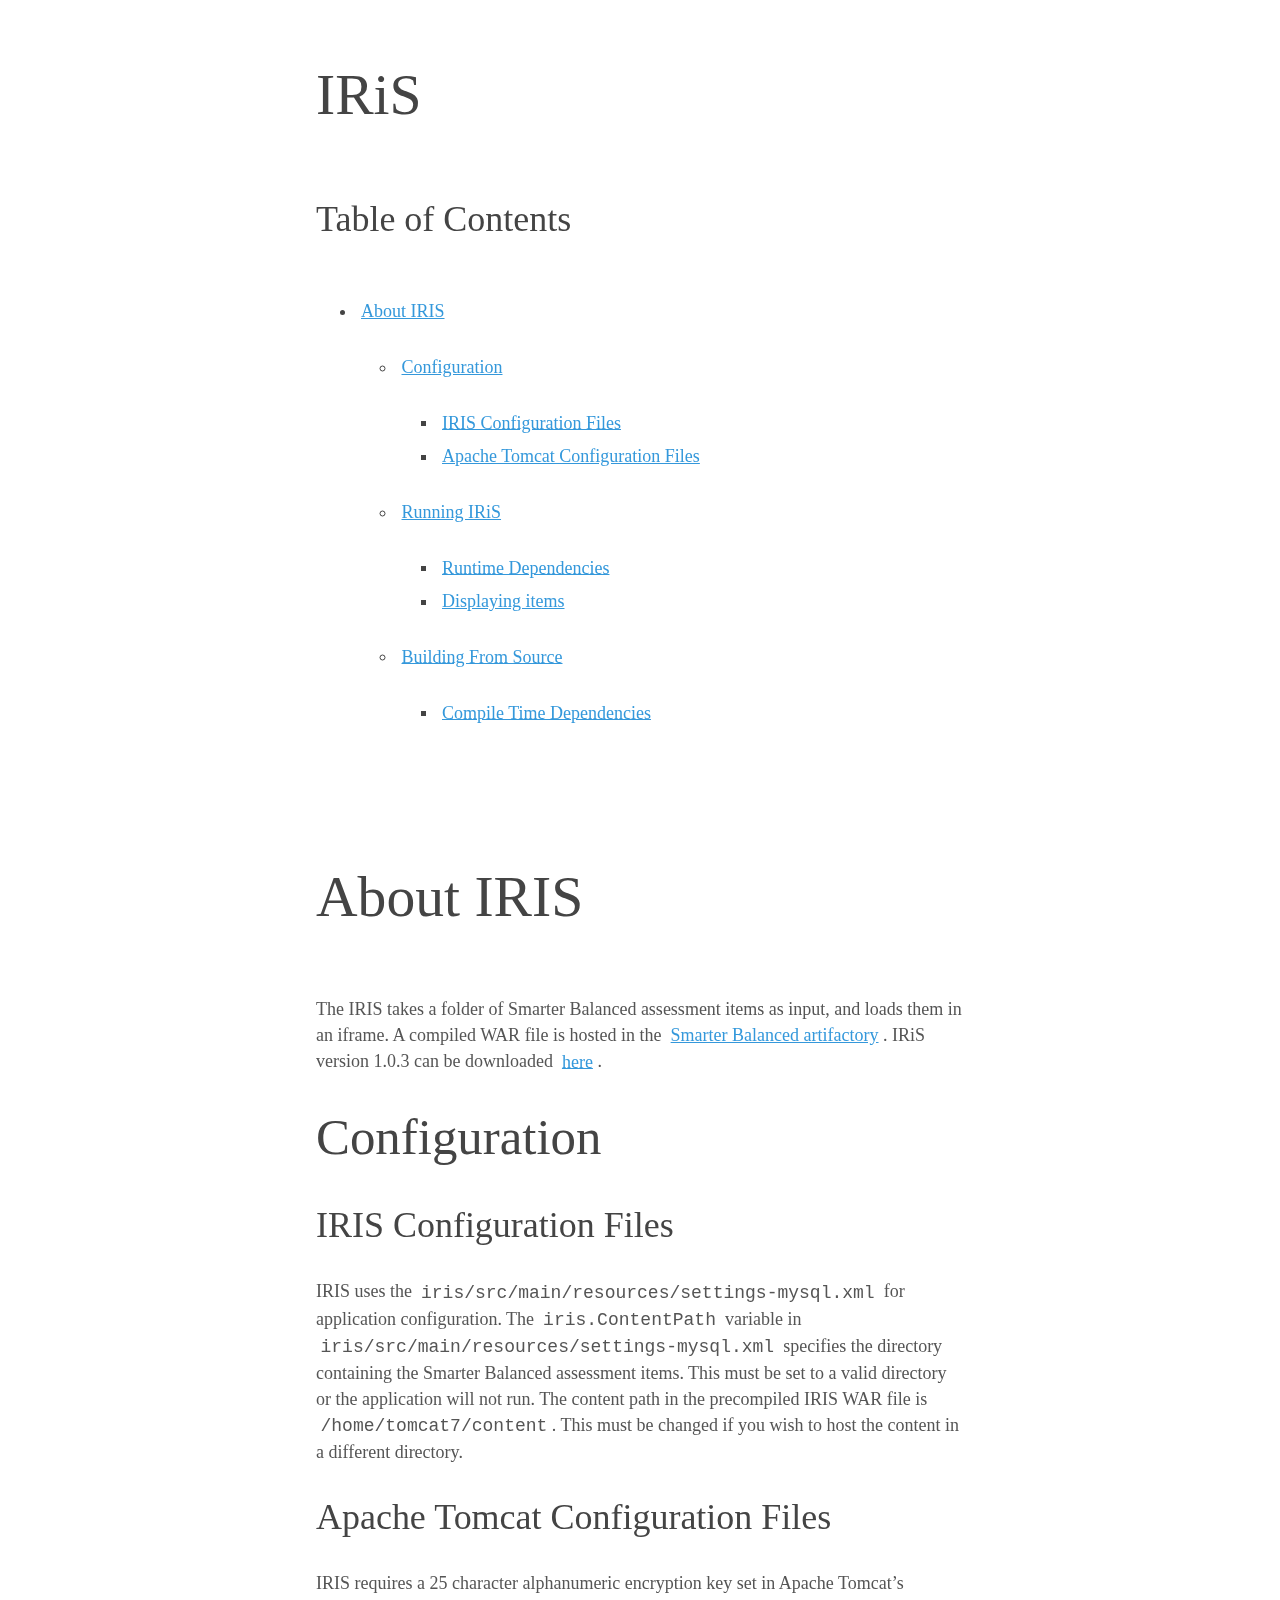
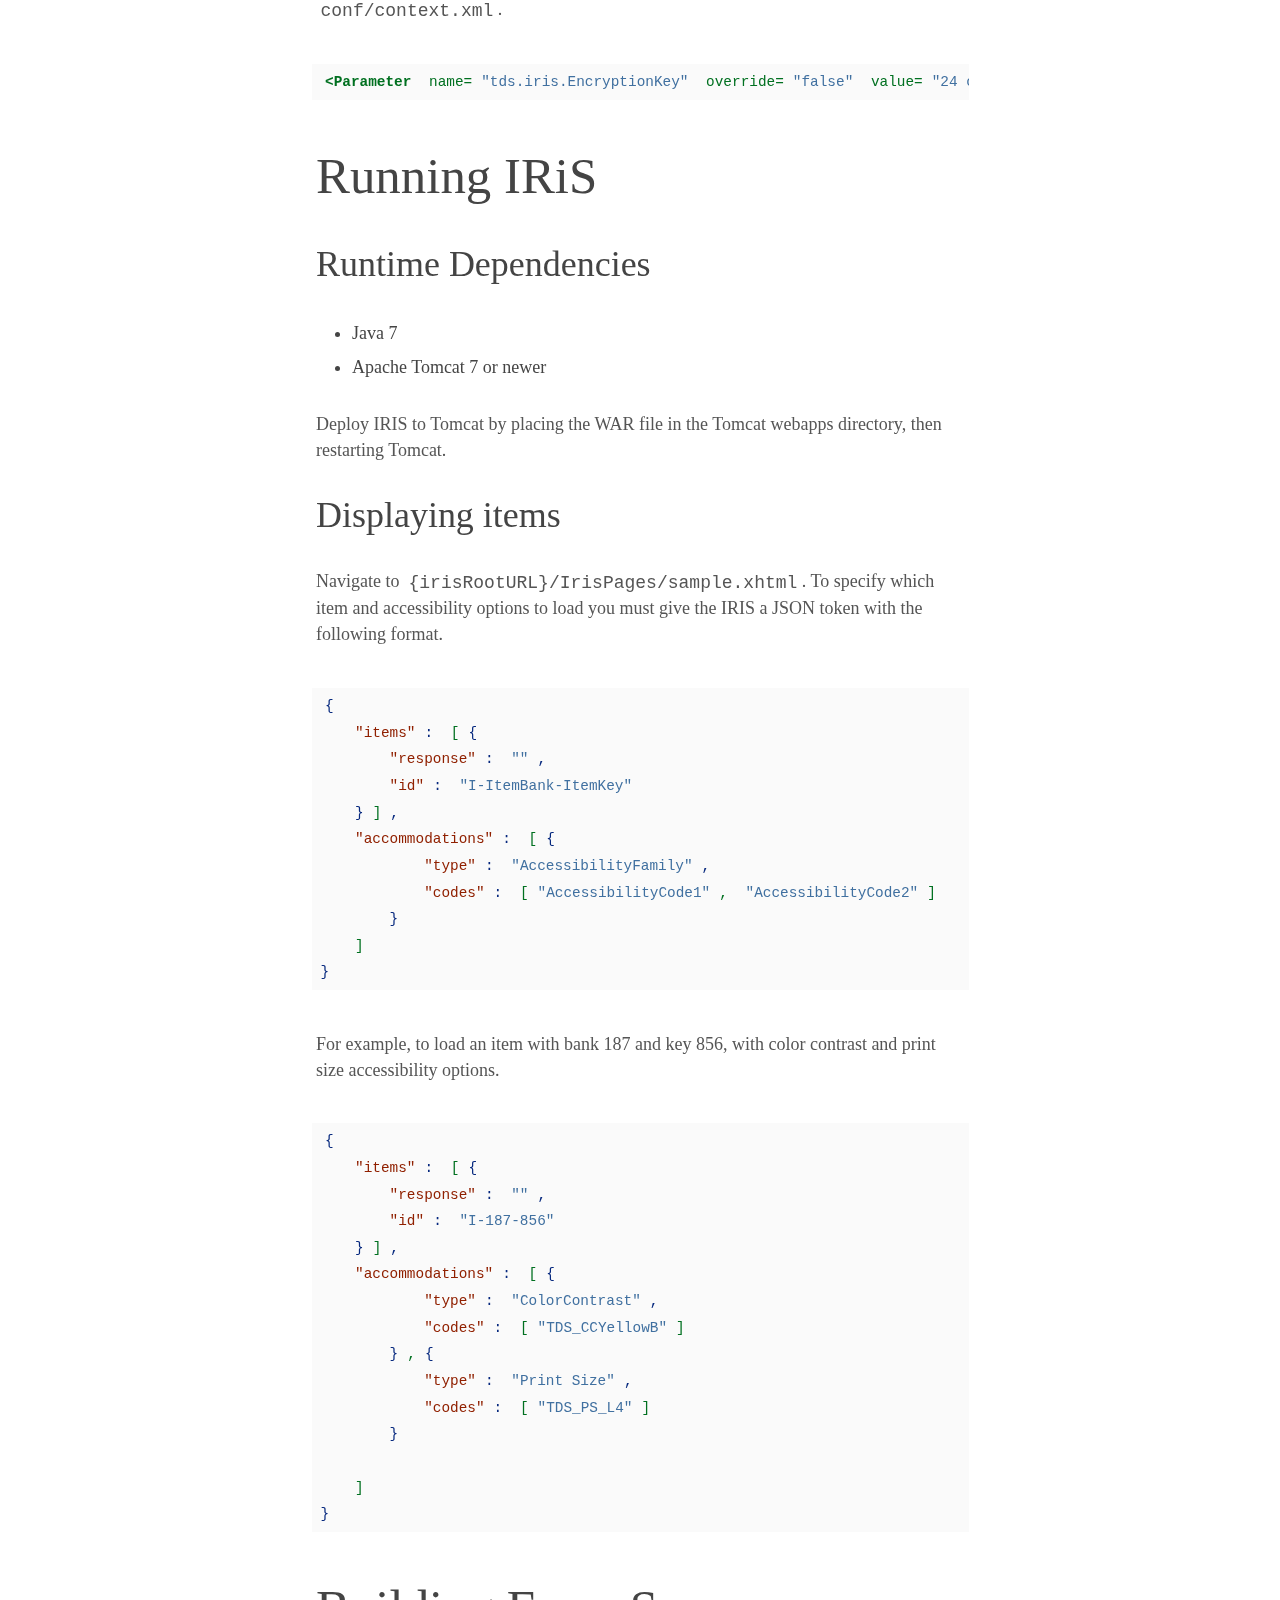
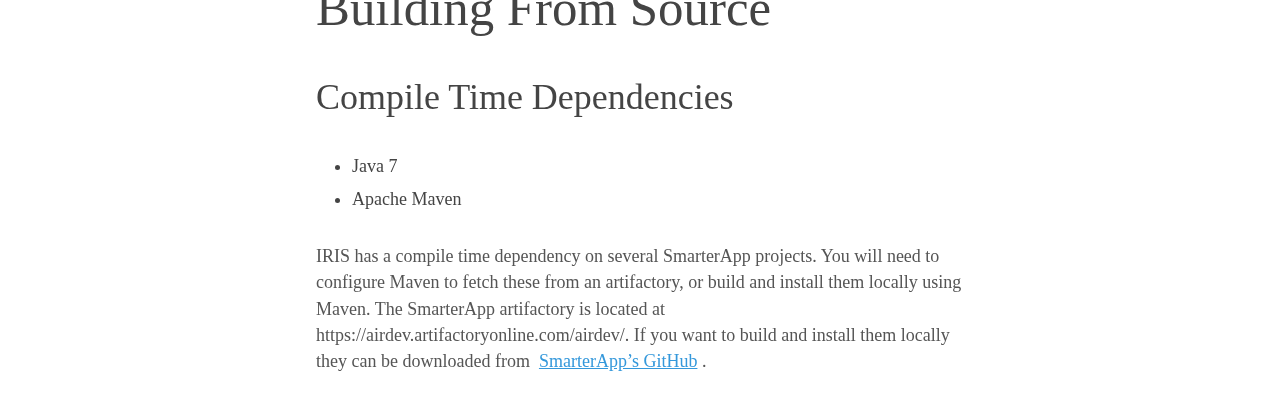
<file: docs/index.html>
<!DOCTYPE html>
<html>
<head>
  <meta charset="utf-8">
  <meta name="generator" content="pandoc">
  <meta name="viewport" content="width=device-width, initial-scale=1.0, user-scalable=yes">
  <title></title>
  <style type="text/css">code{white-space: pre;}</style>
  <style type="text/css">
div.sourceCode { overflow-x: auto; }
table.sourceCode, tr.sourceCode, td.lineNumbers, td.sourceCode {
  margin: 0; padding: 0; vertical-align: baseline; border: none; }
table.sourceCode { width: 100%; line-height: 100%; }
td.lineNumbers { text-align: right; padding-right: 4px; padding-left: 4px; color: #aaaaaa; border-right: 1px solid #aaaaaa; }
td.sourceCode { padding-left: 5px; }
code > span.kw { color: #007020; font-weight: bold; } /* Keyword */
code > span.dt { color: #902000; } /* DataType */
code > span.dv { color: #40a070; } /* DecVal */
code > span.bn { color: #40a070; } /* BaseN */
code > span.fl { color: #40a070; } /* Float */
code > span.ch { color: #4070a0; } /* Char */
code > span.st { color: #4070a0; } /* String */
code > span.co { color: #60a0b0; font-style: italic; } /* Comment */
code > span.ot { color: #007020; } /* Other */
code > span.al { color: #ff0000; font-weight: bold; } /* Alert */
code > span.fu { color: #06287e; } /* Function */
code > span.er { color: #ff0000; font-weight: bold; } /* Error */
code > span.wa { color: #60a0b0; font-weight: bold; font-style: italic; } /* Warning */
code > span.cn { color: #880000; } /* Constant */
code > span.sc { color: #4070a0; } /* SpecialChar */
code > span.vs { color: #4070a0; } /* VerbatimString */
code > span.ss { color: #bb6688; } /* SpecialString */
code > span.im { } /* Import */
code > span.va { color: #19177c; } /* Variable */
code > span.cf { color: #007020; font-weight: bold; } /* ControlFlow */
code > span.op { color: #666666; } /* Operator */
code > span.bu { } /* BuiltIn */
code > span.ex { } /* Extension */
code > span.pp { color: #bc7a00; } /* Preprocessor */
code > span.at { color: #7d9029; } /* Attribute */
code > span.do { color: #ba2121; font-style: italic; } /* Documentation */
code > span.an { color: #60a0b0; font-weight: bold; font-style: italic; } /* Annotation */
code > span.cv { color: #60a0b0; font-weight: bold; font-style: italic; } /* CommentVar */
code > span.in { color: #60a0b0; font-weight: bold; font-style: italic; } /* Information */
  </style>
  <!--[if lt IE 9]>
    <script src="//cdnjs.cloudflare.com/ajax/libs/html5shiv/3.7.3/html5shiv-printshiv.min.js"></script>
  <![endif]-->
  <style>
  @media print {
    *,
    *:before,
    *:after {
      background: transparent !important;
      color: #000 !important;
      box-shadow: none !important;
      text-shadow: none !important;
    }
  
    a,
    a:visited {
      text-decoration: underline;
    }
  
    a[href]:after {
      content: " (" attr(href) ")";
    }
  
    abbr[title]:after {
      content: " (" attr(title) ")";
    }
  
    a[href^="#"]:after,
    a[href^="javascript:"]:after {
      content: "";
    }
  
    pre,
    blockquote {
      border: 1px solid #999;
      page-break-inside: avoid;
    }
  
    thead {
      display: table-header-group;
    }
  
    tr,
    img {
      page-break-inside: avoid;
    }
  
    img {
      max-width: 100% !important;
    }
  
    p,
    h2,
    h3 {
      orphans: 3;
      widows: 3;
    }
  
    h2,
    h3 {
      page-break-after: avoid;
    }
  }
  
  html {
    font-size: 12px;
  }
  
  @media screen and (min-width: 32rem) and (max-width: 48rem) {
    html {
      font-size: 15px;
    }
  }
  
  @media screen and (min-width: 48rem) {
    html {
      font-size: 16px;
    }
  }
  
  body {
    line-height: 1.85;
  }
  
  p,
  .splendor-p {
    font-size: 1rem;
    margin-bottom: 1.3rem;
  }
  
  h1,
  .splendor-h1,
  h2,
  .splendor-h2,
  h3,
  .splendor-h3,
  h4,
  .splendor-h4 {
    margin: 1.414rem 0 .5rem;
    font-weight: inherit;
    line-height: 1.42;
  }
  
  h1,
  .splendor-h1 {
    margin-top: 0;
    font-size: 3.2rem;
  }
  
  h2,
  .splendor-h2 {
    font-size: 2.827rem;
  }
  
  h3,
  .splendor-h3 {
    font-size: 1.999rem;
  }
  
  h4,
  .splendor-h4 {
    font-size: 1.414rem;
  }
  
  h5,
  .splendor-h5 {
    font-size: 1.121rem;
  }
  
  h6,
  .splendor-h6 {
    font-size: .88rem;
  }
  
  small,
  .splendor-small {
    font-size: .707em;
  }
  
  /* https://github.com/mrmrs/fluidity */
  
  img,
  canvas,
  iframe,
  video,
  svg,
  select,
  textarea {
    max-width: 100%;
  }
  
  @import url(http://fonts.googleapis.com/css?family=Merriweather:300italic,300);
  
  html {
    font-size: 18px;
    max-width: 100%;
  }
  
  body {
    color: #444;
    font-family: 'Merriweather', Georgia, serif;
    margin: 0;
    max-width: 100%;
  }
  
  /* === A bit of a gross hack so we can have bleeding divs/blockquotes. */
  
  p,
  *:not(div):not(img):not(body):not(html):not(li):not(blockquote):not(p) {
    margin: 1rem auto 1rem;
    max-width: 36rem;
    padding: .25rem;
  }
  
  div {
    width: 100%;
  }
  
  div img {
    width: 100%;
  }
  
  blockquote p {
    font-size: 1.5rem;
    font-style: italic;
    margin: 1rem auto 1rem;
    max-width: 48rem;
  }
  
  li {
    margin-left: 2rem;
  }
  
  /* Counteract the specificity of the gross *:not() chain. */
  
  h1 {
    padding: 2rem 0 !important;
  }
  
  /*  === End gross hack */
  
  p {
    color: #555;
    height: auto;
    line-height: 1.45;
  }
  
  pre,
  code {
    font-family: Menlo, Monaco, "Courier New", monospace;
  }
  
  pre {
    background-color: #fafafa;
    font-size: .8rem;
    overflow-x: scroll;
    padding: 1.125em;
  }
  
  a,
  a:visited {
    color: #3498db;
  }
  
  a:hover,
  a:focus,
  a:active {
    color: #2980b9;
  }
  </style>
</head>
<body>
<h1>IRiS</h1>
<h3>Table of Contents</h3>
<nav id="TOC">
<ul>
<li><a href="#about-iris">About IRIS</a><ul>
<li><a href="#configuration">Configuration</a><ul>
<li><a href="#iris-configuration-files">IRIS Configuration Files</a></li>
<li><a href="#apache-tomcat-configuration-files">Apache Tomcat Configuration Files</a></li>
</ul></li>
<li><a href="#running-iris">Running IRiS</a><ul>
<li><a href="#runtime-dependencies">Runtime Dependencies</a></li>
<li><a href="#displaying-items">Displaying items</a></li>
</ul></li>
<li><a href="#building-from-source">Building From Source</a><ul>
<li><a href="#compile-time-dependencies">Compile Time Dependencies</a></li>
</ul></li>
</ul></li>
</ul>
</nav>
<h1 id="about-iris">About IRIS</h1>
<p>The IRIS takes a folder of Smarter Balanced assessment items as input, and loads them in an iframe. A compiled WAR file is hosted in the <a href="https://airdev.artifactoryonline.com/airdev">Smarter Balanced artifactory</a>. IRiS version 1.0.3 can be downloaded <a href="https://airdev.artifactoryonline.com/airdev/libs-releases-local/org/opentestsystem/delivery/iris/1.0.3/iris-1.0.3.war">here</a>.</p>
<h2 id="configuration">Configuration</h2>
<h3 id="iris-configuration-files">IRIS Configuration Files</h3>
<p>IRIS uses the <code>iris/src/main/resources/settings-mysql.xml</code> for application configuration. The <code>iris.ContentPath</code> variable in <code>iris/src/main/resources/settings-mysql.xml</code> specifies the directory containing the Smarter Balanced assessment items. This must be set to a valid directory or the application will not run. The content path in the precompiled IRIS WAR file is <code>/home/tomcat7/content</code>. This must be changed if you wish to host the content in a different directory.</p>
<h3 id="apache-tomcat-configuration-files">Apache Tomcat Configuration Files</h3>
<p>IRIS requires a 25 character alphanumeric encryption key set in Apache Tomcat’s <code>conf/context.xml</code>.</p>
<div class="sourceCode"><pre class="sourceCode xml"><code class="sourceCode xml"><span class="kw">&lt;Parameter</span><span class="ot"> name=</span><span class="st">&quot;tds.iris.EncryptionKey&quot;</span><span class="ot"> override=</span><span class="st">&quot;false&quot;</span><span class="ot"> value=</span><span class="st">&quot;24 characters alphanumeric Encryption key&quot;</span> <span class="kw">/&gt;</span></code></pre></div>
<h2 id="running-iris">Running IRiS</h2>
<h3 id="runtime-dependencies">Runtime Dependencies</h3>
<ul>
<li>Java 7</li>
<li>Apache Tomcat 7 or newer</li>
</ul>
<p>Deploy IRIS to Tomcat by placing the WAR file in the Tomcat webapps directory, then restarting Tomcat.</p>
<h3 id="displaying-items">Displaying items</h3>
<p>Navigate to <code>{irisRootURL}/IrisPages/sample.xhtml</code>. To specify which item and accessibility options to load you must give the IRIS a JSON token with the following format.</p>
<div class="sourceCode"><pre class="sourceCode json"><code class="sourceCode json"><span class="fu">{</span>
    <span class="dt">&quot;items&quot;</span><span class="fu">:</span> <span class="ot">[</span><span class="fu">{</span>
        <span class="dt">&quot;response&quot;</span><span class="fu">:</span> <span class="st">&quot;&quot;</span><span class="fu">,</span>
        <span class="dt">&quot;id&quot;</span><span class="fu">:</span> <span class="st">&quot;I-ItemBank-ItemKey&quot;</span>
    <span class="fu">}</span><span class="ot">]</span><span class="fu">,</span>
    <span class="dt">&quot;accommodations&quot;</span><span class="fu">:</span> <span class="ot">[</span><span class="fu">{</span>
            <span class="dt">&quot;type&quot;</span><span class="fu">:</span> <span class="st">&quot;AccessibilityFamily&quot;</span><span class="fu">,</span>
            <span class="dt">&quot;codes&quot;</span><span class="fu">:</span> <span class="ot">[</span><span class="st">&quot;AccessibilityCode1&quot;</span><span class="ot">,</span> <span class="st">&quot;AccessibilityCode2&quot;</span><span class="ot">]</span>
        <span class="fu">}</span>
    <span class="ot">]</span>
<span class="fu">}</span></code></pre></div>
<p>For example, to load an item with bank 187 and key 856, with color contrast and print size accessibility options.</p>
<div class="sourceCode"><pre class="sourceCode json"><code class="sourceCode json"><span class="fu">{</span>
    <span class="dt">&quot;items&quot;</span><span class="fu">:</span> <span class="ot">[</span><span class="fu">{</span>
        <span class="dt">&quot;response&quot;</span><span class="fu">:</span> <span class="st">&quot;&quot;</span><span class="fu">,</span>
        <span class="dt">&quot;id&quot;</span><span class="fu">:</span> <span class="st">&quot;I-187-856&quot;</span>
    <span class="fu">}</span><span class="ot">]</span><span class="fu">,</span>
    <span class="dt">&quot;accommodations&quot;</span><span class="fu">:</span> <span class="ot">[</span><span class="fu">{</span>
            <span class="dt">&quot;type&quot;</span><span class="fu">:</span> <span class="st">&quot;ColorContrast&quot;</span><span class="fu">,</span>
            <span class="dt">&quot;codes&quot;</span><span class="fu">:</span> <span class="ot">[</span><span class="st">&quot;TDS_CCYellowB&quot;</span><span class="ot">]</span>
        <span class="fu">}</span><span class="ot">,</span><span class="fu">{</span>
            <span class="dt">&quot;type&quot;</span><span class="fu">:</span> <span class="st">&quot;Print Size&quot;</span><span class="fu">,</span>
            <span class="dt">&quot;codes&quot;</span><span class="fu">:</span> <span class="ot">[</span><span class="st">&quot;TDS_PS_L4&quot;</span><span class="ot">]</span>
        <span class="fu">}</span>

    <span class="ot">]</span>
<span class="fu">}</span></code></pre></div>
<h2 id="building-from-source">Building From Source</h2>
<h3 id="compile-time-dependencies">Compile Time Dependencies</h3>
<ul>
<li>Java 7</li>
<li>Apache Maven</li>
</ul>
<p>IRIS has a compile time dependency on several SmarterApp projects. You will need to configure Maven to fetch these from an artifactory, or build and install them locally using Maven. The SmarterApp artifactory is located at https://airdev.artifactoryonline.com/airdev/. If you want to build and install them locally they can be downloaded from <a href="https://github.com/SmarterApp">SmarterApp’s GitHub</a>.</p>
</body>
</html>
</file>
